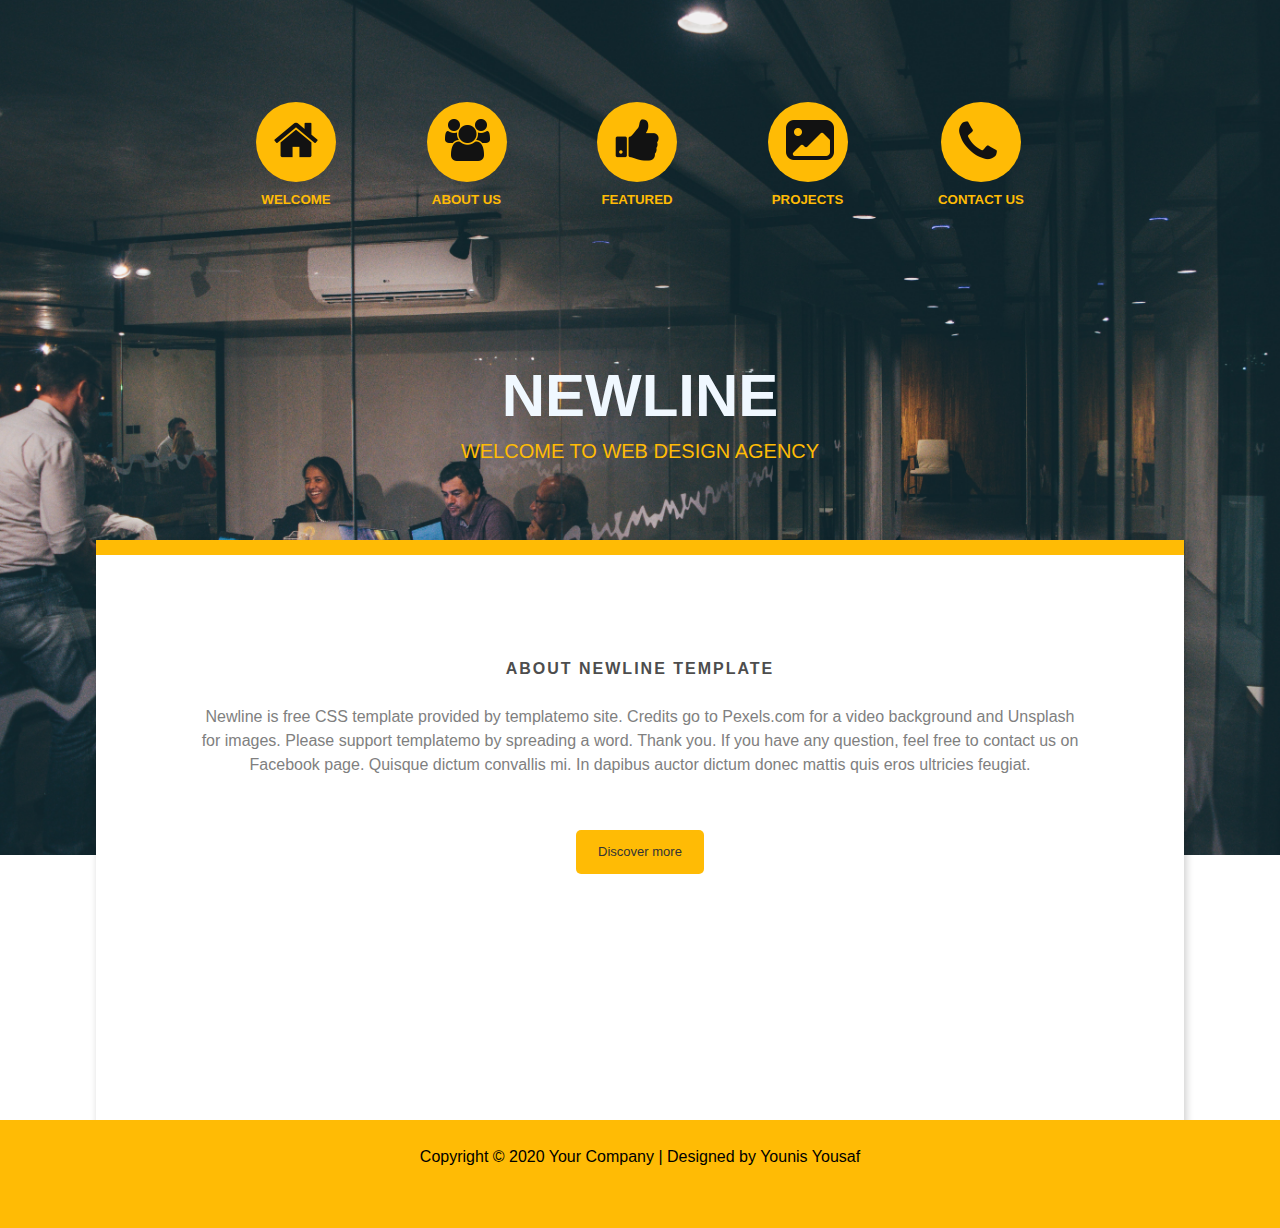
<file: index.html>
<!DOCTYPE html>
<html lang="en">

<head>
    <meta charset="UTF-8">
    <meta http-equiv="X-UA-Compatible" content="IE=edge">
    <meta name="viewport" content="width=device-width, initial-scale=1.0">
    <title>First Task</title>
    <link rel="stylesheet" href="style.css">

</head>

<body>
    <div class="main">
        <section class="background">
            <nav>
                <ul class="first_ul">
                    <li>
                        <div class="home"><a href="/index.html"><img src="home-icon.png" alt=""> </a></div>
                        <h5>WELCOME</h5>
                    </li>
                    <li>
                        <div class="about"><a href="/about.html"><img src="about-icon.png" alt=""></a></div>
                        <h5>ABOUT US</h5>
                    </li>
                    <li>
                        <div class="featured"><a href="/feature.html"><img src="featured-icon.png" alt=""></a></div>
                        <h5>FEATURED</h5>
                    </li>
                    <li>
                        <div class="project"><a href="/project.html"><img src="projects-icon.png" alt=""></a></div>

                        <h5>PROJECTS</h5>
                    </li>
                    <li>
                        <div class="contact"><a href="/contact.html"><img src="contact-icon.png" alt=""></a></div>

                        <h5>CONTACT US</h5>
                    </li>
                </ul>

            </nav>
            <div class="text">
                <h1>NEWLINE</h1>
                <h5 class="web">WELCOME TO WEB DESIGN AGENCY</h5>
            </div>
            <div class="sec-para">
                <h4>ABOUT NEWLINE TEMPLATE</h4><br>
                <p>Newline is free CSS template provided by templatemo site. Credits go to Pexels.com for a video
                    background and Unsplash for images. Please support templatemo by spreading a word. Thank you. If you
                    have any question, feel free to contact us on Facebook page. Quisque dictum convallis mi. In dapibus
                    auctor dictum donec mattis quis eros ultricies feugiat.</p>
                <a href="">Discover more</a>
            </div>
        </section>

    </div>
    <footer>
        <p>Copyright © 2020 Your Company | Designed by Younis Yousaf</p>
    </footer>
</body>

</html>
</file>
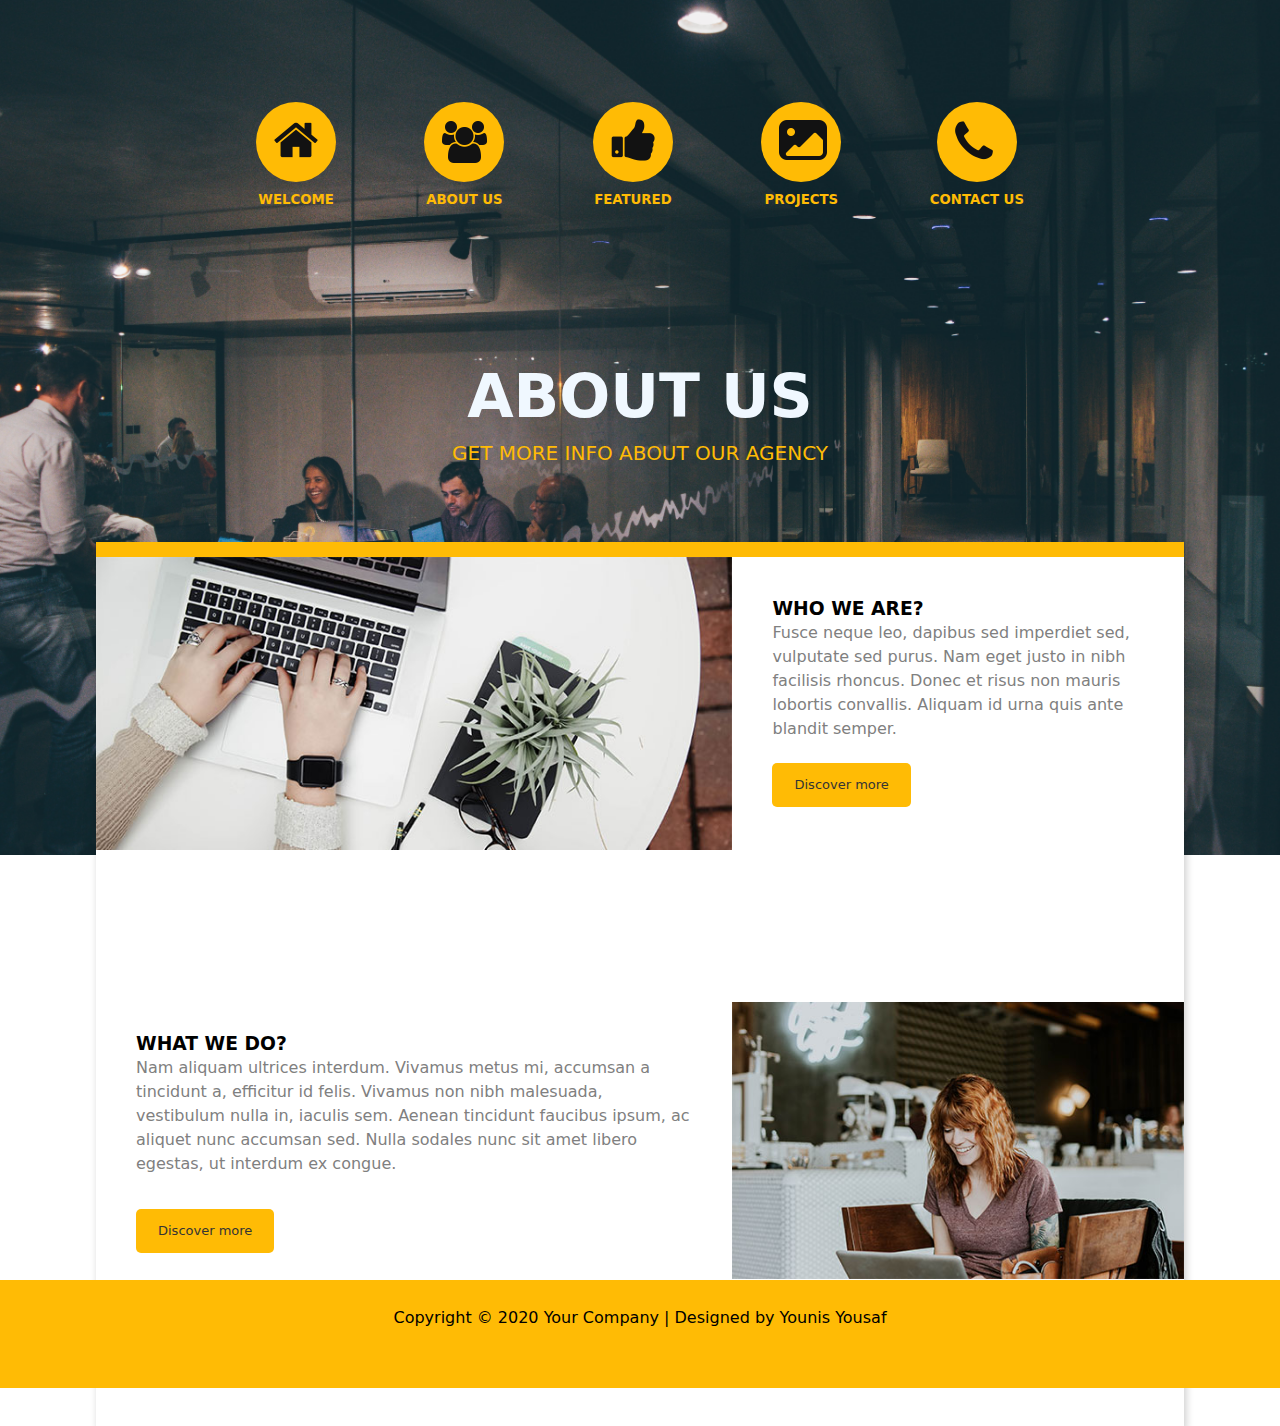
<file: about.html>
<!DOCTYPE html>
<html lang="en">

<head>
    <meta charset="UTF-8">
    <meta http-equiv="X-UA-Compatible" content="IE=edge">
    <meta name="viewport" content="width=device-width, initial-scale=1.0">
    <link rel="stylesheet" href="about.css">
    <title>About us</title>
</head>

<body>
    <div class="main">
        <section class="background">
            <nav>
                <ul class="first_ul">
                    <li>
                        <div class="home"> <a href="/index.html" class="img1"><img src="home-icon.png" alt=""> </a>
                        </div>

                        <h5>WELCOME</h5>
                    </li>
                    <li><a href="#" class="img2">
                            <div class="about"><img src="about-icon.png" alt=""></div>
                        </a>
                        <h5>ABOUT US</h5>
                    </li>
                    <li>
                        <div class="featured"><a href="/feature.html" class="img3"><img src="featured-icon.png"
                                    alt=""></a></div>

                        <h5>FEATURED</h5>
                    </li>
                    <li>
                            <div class="project"><a href="/project.html" class="img4"><img src="projects-icon.png" alt="">   </a></div>
                     
                        <h5>PROJECTS</h5>
                    </li>
                    <li>
                            <div class="contact"><a href="/contact.html" class="img5"><img src="contact-icon.png" alt=""></a></div>
                        
                        <h5>CONTACT US</h5>
                    </li>
                </ul>

            </nav>
            <div class="text">
                <h1>ABOUT US</h1>
                <h5 class="web">GET MORE INFO ABOUT OUR AGENCY</h5>
            </div>
            <div class="sec-para">
                <div class="upperpart">
                    <div class="left">
                        <img src="left-about-image.jpg" alt="">
                    </div>
                    <div class="right">
                        <h3>WHO WE ARE?</h3>
                        <p>Fusce neque leo, dapibus sed imperdiet sed, vulputate sed purus. Nam eget justo in nibh
                            facilisis rhoncus. Donec et risus non mauris lobortis convallis. Aliquam id urna quis ante
                            blandit semper.</p>
                        <a href="">Discover more</a>
                    </div>
                </div>
                <div class="lowerpart">
                    <div id="left">
                        <h3>WHAT WE DO?</h3>
                        <p>Nam aliquam ultrices interdum. Vivamus metus mi, accumsan a tincidunt a, efficitur id felis.
                            Vivamus non nibh malesuada, vestibulum nulla in, iaculis sem. Aenean tincidunt faucibus
                            ipsum, ac aliquet nunc accumsan sed. Nulla sodales nunc sit amet libero egestas, ut interdum
                            ex congue.</p>
                        <a href="">Discover more</a>
                    </div>
                    <div id="right">
                        <img src="right-about-image.jpg" alt="">
                    </div>
                </div>

            </div>
        </section>

    </div>
    <footer class="footer">
        <p>Copyright © 2020 Your Company | Designed by Younis Yousaf</p>

    </footer>
</body>

</html>
</file>
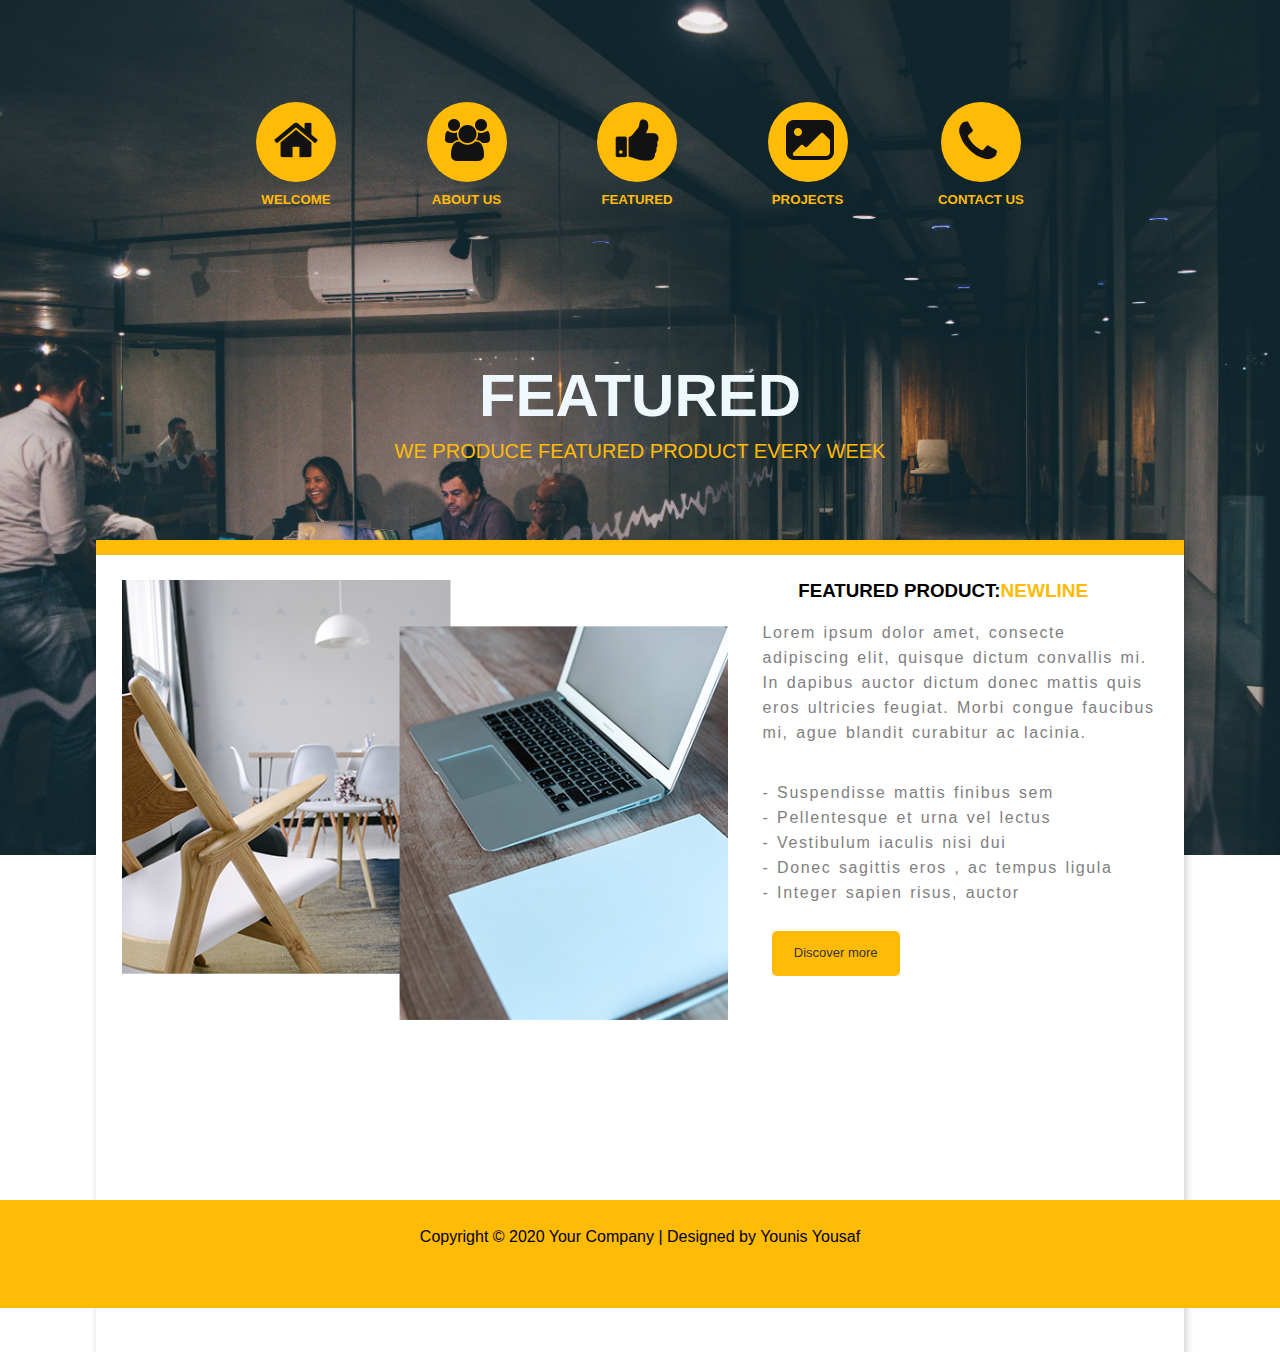
<file: feature.html>
<!DOCTYPE html>
<html lang="en">

<head>
    <meta charset="UTF-8">
    <meta http-equiv="X-UA-Compatible" content="IE=edge">
    <meta name="viewport" content="width=device-width, initial-scale=1.0">
    <title>Featured</title>
    <link rel="stylesheet" href="feature.css">

</head>

<body>
    <div class="main">
        <section class="background">
            <nav>
                <ul class="first_ul">
                    <li>
                        <div class="home"><a href="/index.html"><img src="home-icon.png" alt=""> </a></div>
                        <h5>WELCOME</h5>
                    </li>
                    <li>
                        <div class="about"><a href="/about.html"><img src="about-icon.png" alt=""></a></div>
                        <h5>ABOUT US</h5>
                    </li>
                    <li>
                        <div class="featured"><a href="/feature.html"><img src="featured-icon.png" alt=""></a></div>
                        <h5>FEATURED</h5>
                    </li>
                    <li>
                        <div class="project"><a href="/project.html"><img src="projects-icon.png" alt=""></a></div>

                        <h5>PROJECTS</h5>
                    </li>
                    <li>
                        <div class="contact"><a href="/contact.html"><img src="contact-icon.png" alt=""></a></div>

                        <h5>CONTACT US</h5>
                    </li>
                </ul>

            </nav>
            <div class="text">
                <h1>FEATURED</h1>
                <h5 class="web">WE PRODUCE FEATURED PRODUCT EVERY WEEK</h5>
            </div>
            <div class="sec-para">
                <div class="img_part">
                    <img src="left-feature-image.png" alt="">
                </div>
                <div class="text_part">
                    <h3>FEATURED PRODUCT:<span>NEWLINE</span></h3>
                    <br>
                    <p>Lorem ipsum dolor amet, consecte adipiscing elit, quisque dictum convallis mi. In dapibus auctor
                        dictum donec mattis quis eros ultricies feugiat. Morbi congue faucibus mi, ague blandit
                        curabitur ac lacinia.
                    <p class="para2">
                        <p> - Suspendisse mattis finibus sem </p>

                        <p> - Pellentesque et urna vel lectus </p>

                        <p>  - Vestibulum iaculis nisi dui </p>

                        <p>   - Donec sagittis eros , ac tempus ligula </p>

                        <p>   - Integer sapien risus, auctor </p>
                    </p>
                    <a href="">Discover more</a>
                    </p>
                    
                </div>


            </div>
        </section>

    </div>
    <footer>
        <p>Copyright © 2020 Your Company | Designed by Younis Yousaf</p>
    </footer>
</body>

</html>
</file>
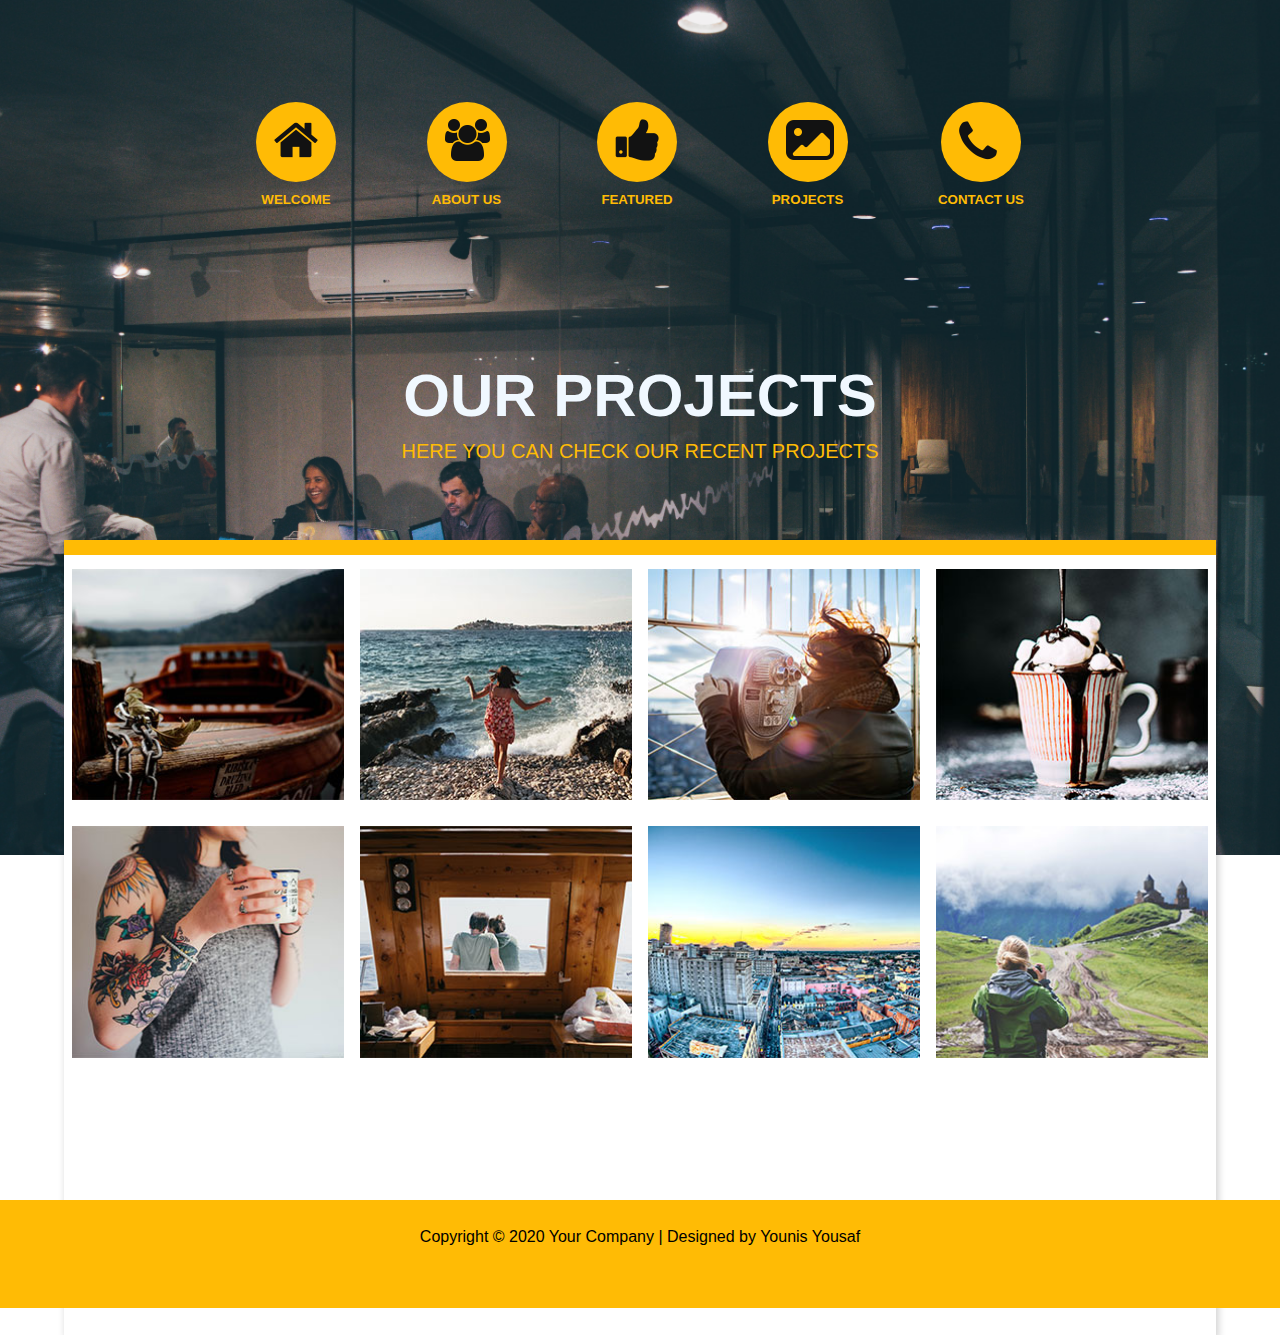
<file: project.html>
<!DOCTYPE html>
<html lang="en">

<head>
    <meta charset="UTF-8">
    <meta http-equiv="X-UA-Compatible" content="IE=edge">
    <meta name="viewport" content="width=device-width, initial-scale=1.0">
    <title>Projects</title>
    <link rel="stylesheet" href="project.css">

</head>

<body>
    <div class="main">
        <section class="background">
            <nav>
                <ul class="first_ul">
                    <li>
                        <div class="home"><a href="/index.html"><img src="home-icon.png" alt=""> </a></div>
                        <h5>WELCOME</h5>
                    </li>
                    <li>
                        <div class="about"><a href="/about.html"><img src="about-icon.png" alt=""></a></div>
                        <h5>ABOUT US</h5>
                    </li>
                    <li>
                        <div class="featured"><a href="/feature.html"><img src="featured-icon.png" alt=""></a></div>
                        <h5>FEATURED</h5>
                    </li>
                    <li>
                        <div class="project"><a href="/project.html"><img src="projects-icon.png" alt=""></a></div>

                        <h5>PROJECTS</h5>
                    </li>
                    <li>
                        <div class="contact"><a href="/contact.html"><img src="contact-icon.png" alt=""></a></div>

                        <h5>CONTACT US</h5>
                    </li>
                </ul>

            </nav>
            <div class="text">
                <h1>OUR PROJECTS</h1>
                <h5 class="web">HERE YOU CAN CHECK OUR RECENT PROJECTS</h5>
            </div>
            <div class="sec-para">
               <div class="upperimages">
                <img src="project-item-01.jpg" alt="">
                <img src="project-item-02.jpg" alt="">
                <img src="project-item-03.jpg" alt="">
                <img src="project-item-04.jpg" alt="">
               </div>
               <div class="lowerimages">
                <img src="project-item-05.jpg" alt="">
                <img src="project-item-06.jpg" alt="">
                <img src="project-item-07.jpg" alt="">
                <img src="project-item-08.jpg" alt="">
               </div>
            </div>
        </section>

    </div>
    <footer>
        <p>Copyright © 2020 Your Company | Designed by Younis Yousaf</p>
    </footer>
</body>

</html>
</file>
<file: style.css>
* {
    box-sizing: border-box;
    margin: 0;
    padding: 0;
    font-family: 'Montserrat', sans-serif;
    height: auto;
}

.background {
    background-image: url("Office Background.jpg");
    width: 100%;
    background-color: #1F1F22;
    background-size: cover;
    background-position: center;
    margin: auto;
    height: 95vh;
    position: relative;

}

.home {
    background-color: #FFBB05;
    border-radius: 50%;
    margin: 0;
    width: 80px;
    height: 80px;
    text-align: center;
    justify-content: center;
    align-items: center;
    display: flex;
}

.about {
    background-color: #FFBB05;
    border-radius: 50%;
    margin: 0;
    width: 80px;
    height: 80px;
    padding-left: 18px;
    text-align: center;
    align-items: center;
    display: flex;
}

.featured {
    background-color: #FFBB05;
    border-radius: 50%;
    margin: 0;
    width: 80px;
    height: 80px;
    padding-left: 18px;
    text-align: center;
    align-items: center;
    display: flex;
}

.project {
    background-color: #FFBB05;
    border-radius: 50%;
    margin: 0;
    width: 80px;
    height: 80px;
    padding-left: 18px;
    text-align: center;
    align-items: center;
    display: flex;
}

.contact {
    background-color: #FFBB05;
    border-radius: 50%;
    margin: auto;
    width: 80px;
    height: 80px;
    padding-left: 18px;
    text-align: center;
    align-items: center;
    display: flex;
}

.first_ul div:hover {
    background-color: aliceblue;
}

.background .first_ul {
    display: flex;
    justify-content: space-between;
    list-style-type: none;
    align-items: center;
    text-align: center;
    padding-top: 8%;
    margin: auto;
    width: 60%;
}

.background h5 {
    color: #FFBB05;
    text-decoration: none;
    display: flex;
    text-align: center;
    justify-content: center;
    list-style-type: none;
    padding-top: 10px;
}


.text {
    font-size: 30px;
    font-family: Verdana, Geneva, Tahoma, sans-serif;
    color: aliceblue;
    text-align: center;
    background-color: none;
    padding-top: 12%;
    font-weight: 800;
}

.web {
    font-size: 20px;
    color: #FFBB05;
    font-weight: 300;
}
.sec-para{
    background-color: #fff;
    border-top: 15px solid #FFBB05;
    box-shadow: 2px 5px 8px rgb(0 0 0 / 20%);
    height: 70%;
    width: 85%;
    top: 20px;
    margin: auto;
    margin-top: 6%;
    text-align: center;
    padding: 8%;
    letter-spacing: 0.5;
    line-height: 1.5rem;
}
.sec-para h4{
    color: rgb(77, 77, 77);
    letter-spacing: 2px;
}
.sec-para p{
    color: grey;
}
.sec-para a{
    display: inline-block;
    background-color: #ffbb05;
    color: #343434;
    font-size: 13px;
    padding: 9px 21px;
    margin-top: 6%;
    border-radius: 5px;
    text-decoration: none;
    border: 1px solid transparent;
}
.sec-para a:hover{
    background-color: #fff;
    border: 1px solid #ffbb05;
}
footer{
    background-color: #FFBB05;
    position: absolute;
    top: 70rem;
    width: 100%;
    height: 12%;
    text-align: center;
    padding-top: 28px;
}
</file>
<file: about.css>
* {
    box-sizing: border-box;
    margin: 0;
    padding: 0;
    height: auto;
    font-family: system-ui, -apple-system, BlinkMacSystemFont, 'Segoe UI', Roboto, Oxygen, Ubuntu, Cantarell, 'Open Sans', 'Helvetica Neue', sans-serif;
}

.background {
    background-image: url("Office Background.jpg");
    width: 100%;
    background-color: #1F1F22;
    background-size: cover;
    background-position: center;
    margin: auto;
    height: 95vh;
    position: relative;

}

.home {
    background-color: #FFBB05;
    border-radius: 50%;
    margin: 0;
    width: 80px;
    height: 80px;
    text-align: center;
    justify-content: center;
    align-items: center;
    display: flex;
}

.about {
    background-color: #FFBB05;
    border-radius: 50%;
    margin: 0;
    width: 80px;
    height: 80px;
    padding-left: 18px;
    text-align: center;
    align-items: center;
    display: flex;
}

.featured {
    background-color: #FFBB05;
    border-radius: 50%;
    margin: 0;
    width: 80px;
    height: 80px;
    padding-left: 18px;
    text-align: center;
    align-items: center;
    display: flex;
}

.project {
    background-color: #FFBB05;
    border-radius: 50%;
    margin: 0;
    width: 80px;
    height: 80px;
    padding-left: 18px;
    text-align: center;
    align-items: center;
    display: flex;
}

.contact {
    background-color: #FFBB05;
    border-radius: 50%;
    margin: auto;
    width: 80px;
    height: 80px;
    padding-left: 18px;
    text-align: center;
    align-items: center;
    display: flex;
}

.first_ul div:hover {
    background-color: aliceblue;
}

.background .first_ul {
    display: flex;
    justify-content: space-between;
    list-style-type: none;
    align-items: center;
    text-align: center;
    padding-top: 8%;
    margin: auto;
    width: 60%;
}

.background h5 {
    color: #FFBB05;
    text-decoration: none;
    display: flex;
    text-align: center;
    justify-content: center;
    list-style-type: none;
    padding-top: 10px;
}


.text {
    font-size: 30px;
    font-family: Verdana, Geneva, Tahoma, sans-serif;
    color: aliceblue;
    text-align: center;
    background-color: none;
    padding-top: 12%;
    font-weight: 800;
}

.web {
    font-size: 20px;
    color: #FFBB05;
    font-weight: 300;
}

.sec-para {
    background-color: #fff;
    border-top: 15px solid #FFBB05;
    box-shadow: 2px 5px 8px rgb(0 0 0 / 20%);
    height: 98.3vh;
    width: 85%;
    top: 20px;
    margin: auto;
    margin-top: 6%;
    text-align: center;
    display: block;
}

.sec-para h4 {
    color: rgb(77, 77, 77);
    letter-spacing: 2px;
}

.sec-para p {
    color: grey;
}

.sec-para a {
    display: inline-block;
    background-color: #ffbb05;
    color: #343434;
    font-size: 13px;
    padding: 9px 21px;
    margin-top: 6%;
    border-radius: 5px;
    text-decoration: none;
    border: 1px solid transparent;
}

.sec-para a:hover {
    background-color: #fff;
    border: 1px solid #ffbb05;
}

.upperpart {
    width: 100%;
    height: 50%;
    margin: auto;
}

.left {
    width: 58.5%;
    float: left;
    padding-right: 0px !important;
}

.left img {
    width: 100%;
}

.right {
    width: 41.5%;
    float: right;
    padding: 40px;
    line-height: 1.5rem;
    text-align: start;
}

.lowerpart {
    width: 100%;
    margin: 0;
    padding: 0;
    display: flex;
    align-items: center;
    justify-content: center;
}

.lowerpart #left {
    width: 58.5%;
    /* float: left; */
    padding: 40px;
    line-height: 1.5rem;
    text-align: start;
}

.lowerpart #right {
    width: 41.5%;
    /* float: right; */
    height: 100%;
    
}

.lowerpart #right img {
    width: 100%;
    height: 100%;
}

footer {
    background-color: #FFBB05;
    position: absolute;
    top: 80rem;
    width: 100%;
    height: 12%;
    text-align: center;
    padding-top: 28px;
}
</file>
<file: feature.css>
* {
    box-sizing: border-box;
    margin: 0;
    padding: 0;
    font-family: 'Montserrat', sans-serif;
    height: auto;
}

.background {
    background-image: url("Office Background.jpg");
    width: 100%;
    background-color: #1F1F22;
    background-size: cover;
    background-position: center;
    margin: auto;
    height: 95vh;
    position: relative;

}

.home {
    background-color: #FFBB05;
    border-radius: 50%;
    margin: 0;
    width: 80px;
    height: 80px;
    text-align: center;
    justify-content: center;
    align-items: center;
    display: flex;
}

.about {
    background-color: #FFBB05;
    border-radius: 50%;
    margin: 0;
    width: 80px;
    height: 80px;
    padding-left: 18px;
    text-align: center;
    align-items: center;
    display: flex;
}

.featured {
    background-color: #FFBB05;
    border-radius: 50%;
    margin: 0;
    width: 80px;
    height: 80px;
    padding-left: 18px;
    text-align: center;
    align-items: center;
    display: flex;
}

.project {
    background-color: #FFBB05;
    border-radius: 50%;
    margin: 0;
    width: 80px;
    height: 80px;
    padding-left: 18px;
    text-align: center;
    align-items: center;
    display: flex;
}

.contact {
    background-color: #FFBB05;
    border-radius: 50%;
    margin: auto;
    width: 80px;
    height: 80px;
    padding-left: 18px;
    text-align: center;
    align-items: center;
    display: flex;
}

.first_ul div:hover {
    background-color: aliceblue;
}

.background .first_ul {
    display: flex;
    justify-content: space-between;
    list-style-type: none;
    align-items: center;
    text-align: center;
    padding-top: 8%;
    margin: auto;
    width: 60%;
}

.background h5 {
    color: #FFBB05;
    text-decoration: none;
    display: flex;
    text-align: center;
    justify-content: center;
    list-style-type: none;
    padding-top: 10px;
}


.text {
    font-size: 30px;
    font-family: Verdana, Geneva, Tahoma, sans-serif;
    color: aliceblue;
    text-align: center;
    background-color: none;
    padding-top: 12%;
    font-weight: 800;
}

.web {
    font-size: 20px;
    color: #FFBB05;
    font-weight: 300;
}
.sec-para{
    background-color: #fff;
    border-top: 15px solid #FFBB05;
    box-shadow: 2px 5px 8px rgb(0 0 0 / 20%);
    height: 95%;
    width: 85%;
    top: 20px;
    padding: 2%;
    margin: auto;
    margin-top: 6%;
    text-align: center;
    letter-spacing: 0.5;
    display: flex;
}
.sec-para h4{
    color: rgb(77, 77, 77);
    letter-spacing: 2px;
}
.sec-para p{
    color: grey;
}
.sec-para a{
    display: inline-block;
    background-color: #ffbb05;
    color: #343434;
    font-size: 13px;
    padding: 13px 21px;
    margin-top: 6%;
    margin-right: 50%;
    border-radius: 5px;
    text-decoration: none;
    height: 45px;
    border: 1px solid transparent;
}
.sec-para a:hover{
    background-color: #fff;
    border: 1px solid #ffbb05;
}
.img_part{
    width: 58.5%;

}
.img_part img{
    width: 100%;
}
.text_part{
    width: 41.5%;
}
.text_part span{
    font-size: 19px;
    color: #FFBB05;
    font-weight: 600;
}
.para2{
    margin-top: 8%;
}
.text_part p{
    text-align: start;
    padding-left: 8%;
    line-height: 25px;
    letter-spacing: 0.1em;
    word-spacing: 0.1em;
}
footer{
    background-color: #FFBB05;
    position: absolute;
    top: 75rem;
    width: 100%;
    height: 12%;
    text-align: center;
    padding-top: 28px;
}
</file>
<file: project.css>
* {
    box-sizing: border-box;
    margin: 0;
    padding: 0;
    font-family: 'Montserrat', sans-serif;
    height: auto;
}

.background {
    background-image: url("Office Background.jpg");
    width: 100%;
    background-color: #1F1F22;
    background-size: cover;
    background-position: center;
    margin: auto;
    height: 95vh;
    position: relative;

}

.home {
    background-color: #FFBB05;
    border-radius: 50%;
    margin: 0;
    width: 80px;
    height: 80px;
    text-align: center;
    justify-content: center;
    align-items: center;
    display: flex;
}

.about {
    background-color: #FFBB05;
    border-radius: 50%;
    margin: 0;
    width: 80px;
    height: 80px;
    padding-left: 18px;
    text-align: center;
    align-items: center;
    display: flex;
}

.featured {
    background-color: #FFBB05;
    border-radius: 50%;
    margin: 0;
    width: 80px;
    height: 80px;
    padding-left: 18px;
    text-align: center;
    align-items: center;
    display: flex;
}

.project {
    background-color: #FFBB05;
    border-radius: 50%;
    margin: 0;
    width: 80px;
    height: 80px;
    padding-left: 18px;
    text-align: center;
    align-items: center;
    display: flex;
}

.contact {
    background-color: #FFBB05;
    border-radius: 50%;
    margin: auto;
    width: 80px;
    height: 80px;
    padding-left: 18px;
    text-align: center;
    align-items: center;
    display: flex;
}

.first_ul div:hover {
    background-color: aliceblue;
}

.background .first_ul {
    display: flex;
    justify-content: space-between;
    list-style-type: none;
    align-items: center;
    text-align: center;
    padding-top: 8%;
    margin: auto;
    width: 60%;
}

.background h5 {
    color: #FFBB05;
    text-decoration: none;
    display: flex;
    text-align: center;
    justify-content: center;
    list-style-type: none;
    padding-top: 10px;
}


.text {
    font-size: 30px;
    font-family: Verdana, Geneva, Tahoma, sans-serif;
    color: aliceblue;
    text-align: center;
    background-color: none;
    padding-top: 12%;
    font-weight: 800;
}

.web {
    font-size: 20px;
    color: #FFBB05;
    font-weight: 300;
}
.sec-para{
    background-color: #fff;
    border-top: 15px solid #FFBB05;
    box-shadow: 2px 5px 8px rgb(0 0 0 / 20%);
    height: 93%;
    width: 90%;
    /* top: 20px; */
    margin: auto;
    margin-top: 6%;
    
    padding-left: -15px;
    padding-right: -15px;
}
.sec-para .upperimages{
    
    width: 100%;
    display: flex;
    justify-content: space-around;
    align-items: center;
}
.upperimages img{
    margin: 14px 8px 14px 8px;
    width: 25%;
}
.lowerimages{
    width: 100%;
    display: flex;
    justify-content: space-around;
    align-items: center;
}
.lowerimages img{
    margin: 12px 8px 8px 8px;
    width: 25%;
}
footer{
    background-color: #FFBB05;
    position: absolute;
    top: 75rem;
    width: 100%;
    height: 12%;
    text-align: center;
    padding-top: 28px;
}
</file>
